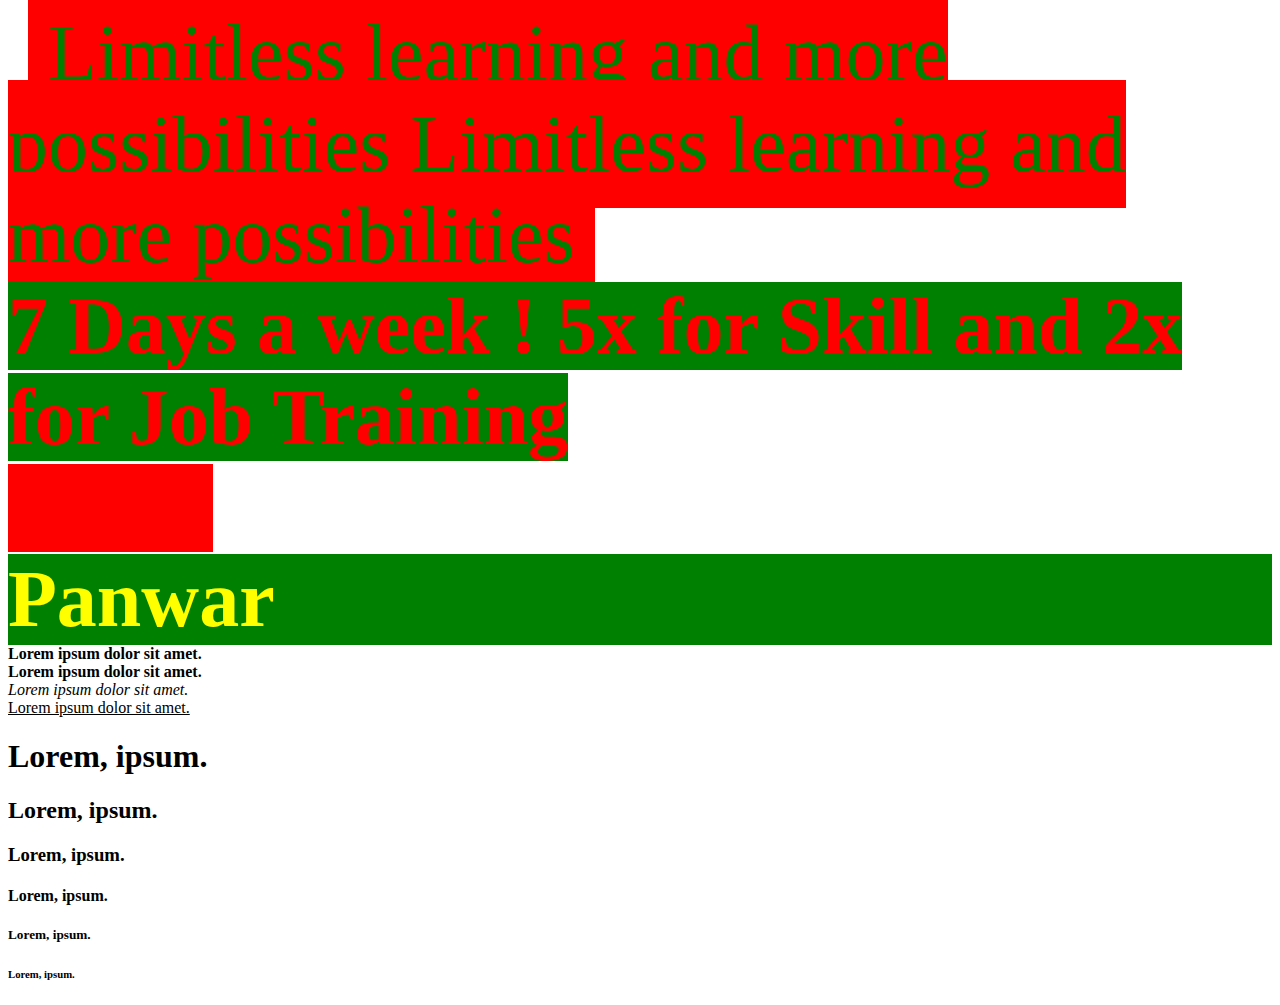
<file: index.html>
<html>
    <head>
        <title>Mango</title>
    </head>
    <body>
      <div>
        <span style="color:green; font-size: 80px; font-weight:800px; background-color: red; padding:20px; margin: 20px;">
          Limitless learning and more possibilities Limitless learning and more
          possibilities
        </span>
        <br />
        <!-- i was learning html -->
        <span style="color:red; font-size: 80px; font-weight:800; background-color: green;">7 Days a week ! 5x for Skill and 2x for Job Training</span>
        <br/>
        <span style="color:red ; font-size: 80px; font-weight:800; background-color: red;">Apple</span>
      </div>
      <div style="color:yellow ; font-size: 80px; font-weight:800; background-color:green;">Panwar</div>
      <strong>Lorem ipsum dolor sit amet.</strong>
      <br/>
      <b>Lorem ipsum dolor sit amet.</b>
      <br/>
      <i>Lorem ipsum dolor sit amet.</i>
      <br/>
      <u>Lorem ipsum dolor sit amet.</u>
      <h1>Lorem, ipsum.</h1>
      <h2>Lorem, ipsum.</h2>
      <h3>Lorem, ipsum.</h3>
      <h4>Lorem, ipsum.</h4>
      <h5>Lorem, ipsum.</h5>
      <h6>Lorem, ipsum.</h6>
    </body>
  </html>
</file>
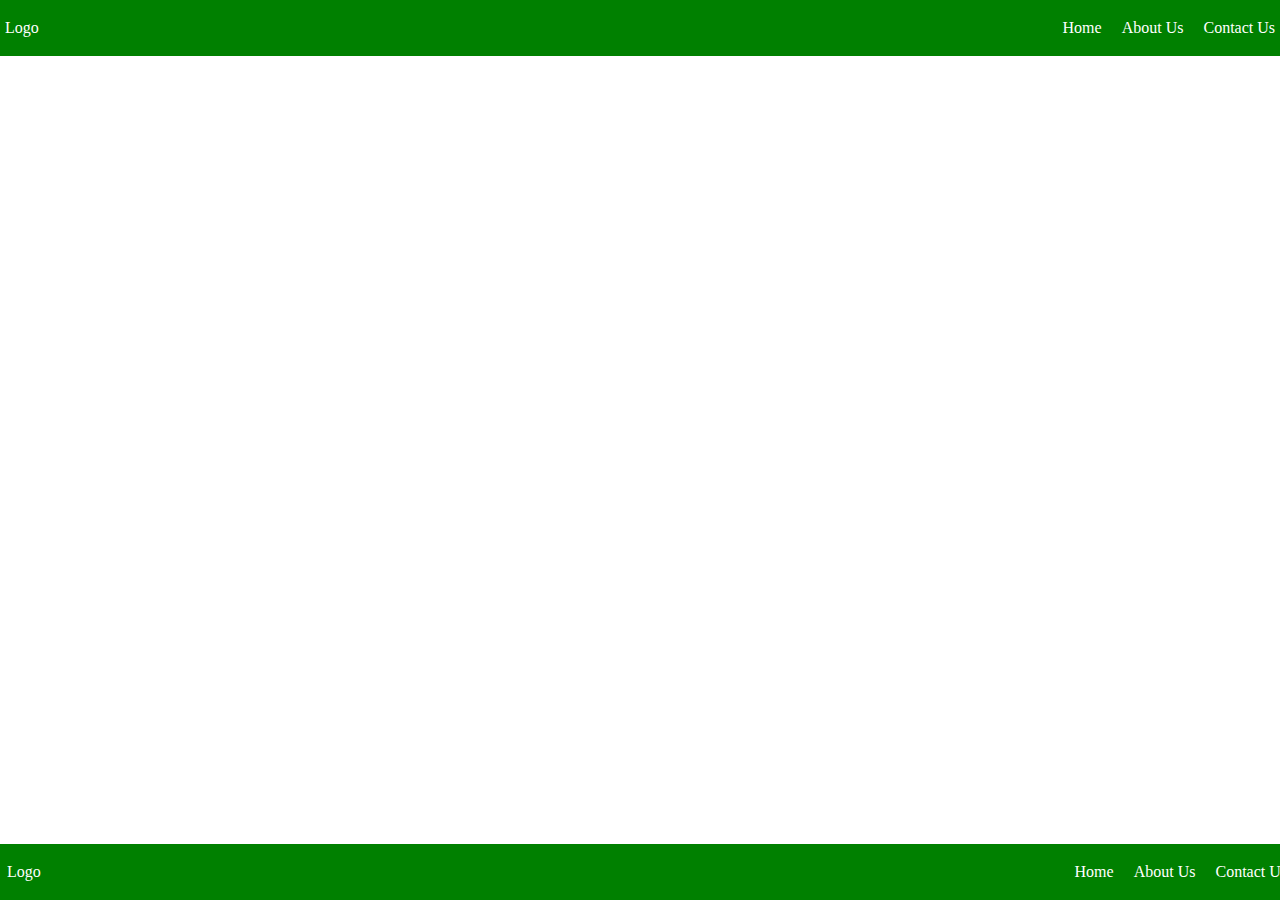
<file: 1aughm.html>
<!DOCTYPE html>
<html lang="en">
<head>
    <meta charset="UTF-8">
    <meta name="viewport" content="width=device-width, initial-scale=1.0">
    <title>header and footer</title>
</head>
<body style="padding: 0; margin: 0">
    <!-- Header -->
    <header
      style="
        display: flex;
        flex-direction: row;
        justify-content: space-between;
        background-color: green;
        color: white;
        height: 56px;
        align-items: center;
        padding: 0 5px 0 5px;
        position : sticky;
        top: 0;
      "
    >
      <div>Logo</div>
      <div style="display: flex; flex-direction: row">
        <div>Home</div>
        <div style="padding: 0 20px 0 20px">About Us</div>
        <div>Contact Us</div>
      </div>
    </header>
    <footer style="display: flex; 
    flex-direction: row;
    justify-content: space-between;
    background-color: green;
    color: white;
    height: 56px;
    width: 100%;
    align-items: center;
    padding: 0 7px 0 7px;
    position : fixed;
    bottom: 0;"
    >
    <div>Logo</div>
    <div style="display: flex; flex-direction: row">
        <div>Home</div>
        <div style="padding: 0 20px 0 20px">About Us</div>
        <div>Contact Us</div>
      </div>
    </footer>
</body>
</html>
</file>
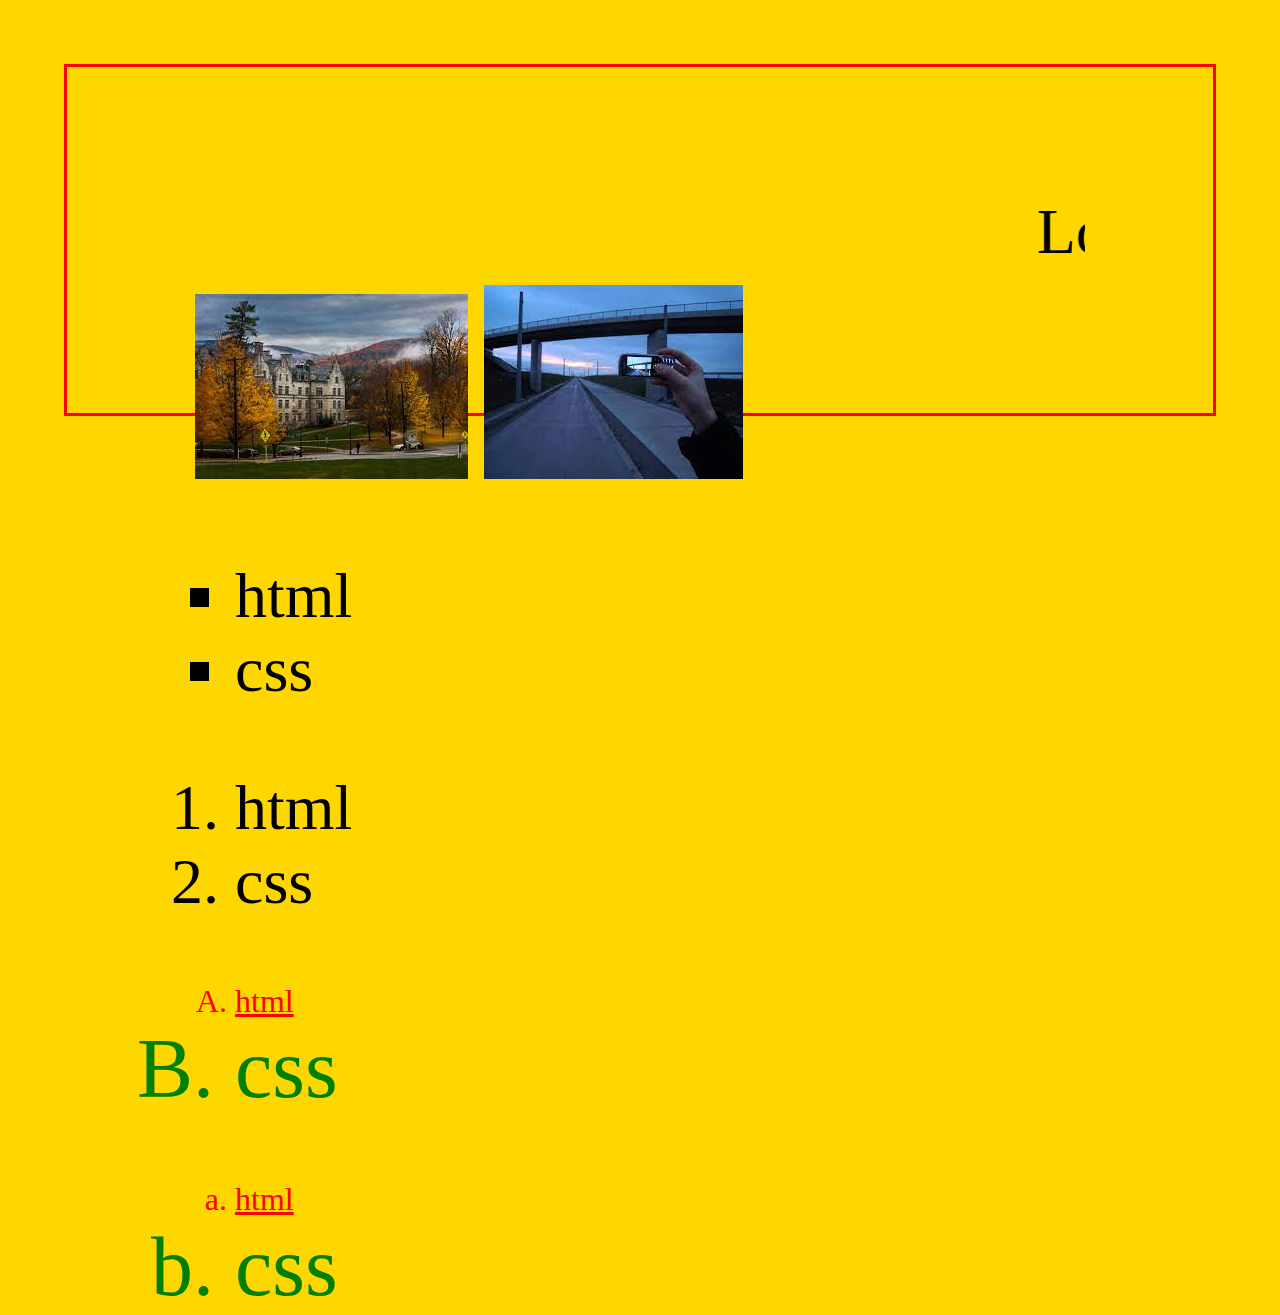
<file: 31july.html>
<!DOCTYPE html>
<html lang="en">
<head>
    <meta charset="UTF-8">
    <meta name="viewport" content="width=device-width, initial-scale=1.0">
    <title>Document</title>
    <link rel="stylesheet" href="./test/31july.css">
    <!-- <style> 
    .trial {
        color: red;
        font-size: 32px;
        font-weight: 500;
        text-decoration: underline;
      }
      
      .trial2 {
        color: green;
        font-size: 84px;
      }
      </style>-->
</head>
<marquee>Lorem ipsum dolor sit amet consectetur adipisicing elit. Laboriosam perspiciatis maiores iste, aut iusto nulla fuga amet doloribus autem ducimus saepe quasi tempore, dolores explicabo. Magnam, expedita error quis optio ea nam nulla itaque!</marquee>
<body class="box">
    <img
    alt="college"
    src="[data-uri]"
  />
    <img src="[data-uri]"
    alt="car">
    <ul type="square">
        <li>html</li>
        <li>css</li>
    </ul>
    <ol>
        <li>html</li>
        <li>css</li>
    </ol>
    <ol type="A">
        <li class="trial">html</li>
        <li class="trial2">css</li>
    </ol>
    <ol type="a">
        <li class="trial">html</li>
        <li class="trial2">css</li>
    </ol>
</body>
</html>
</file>
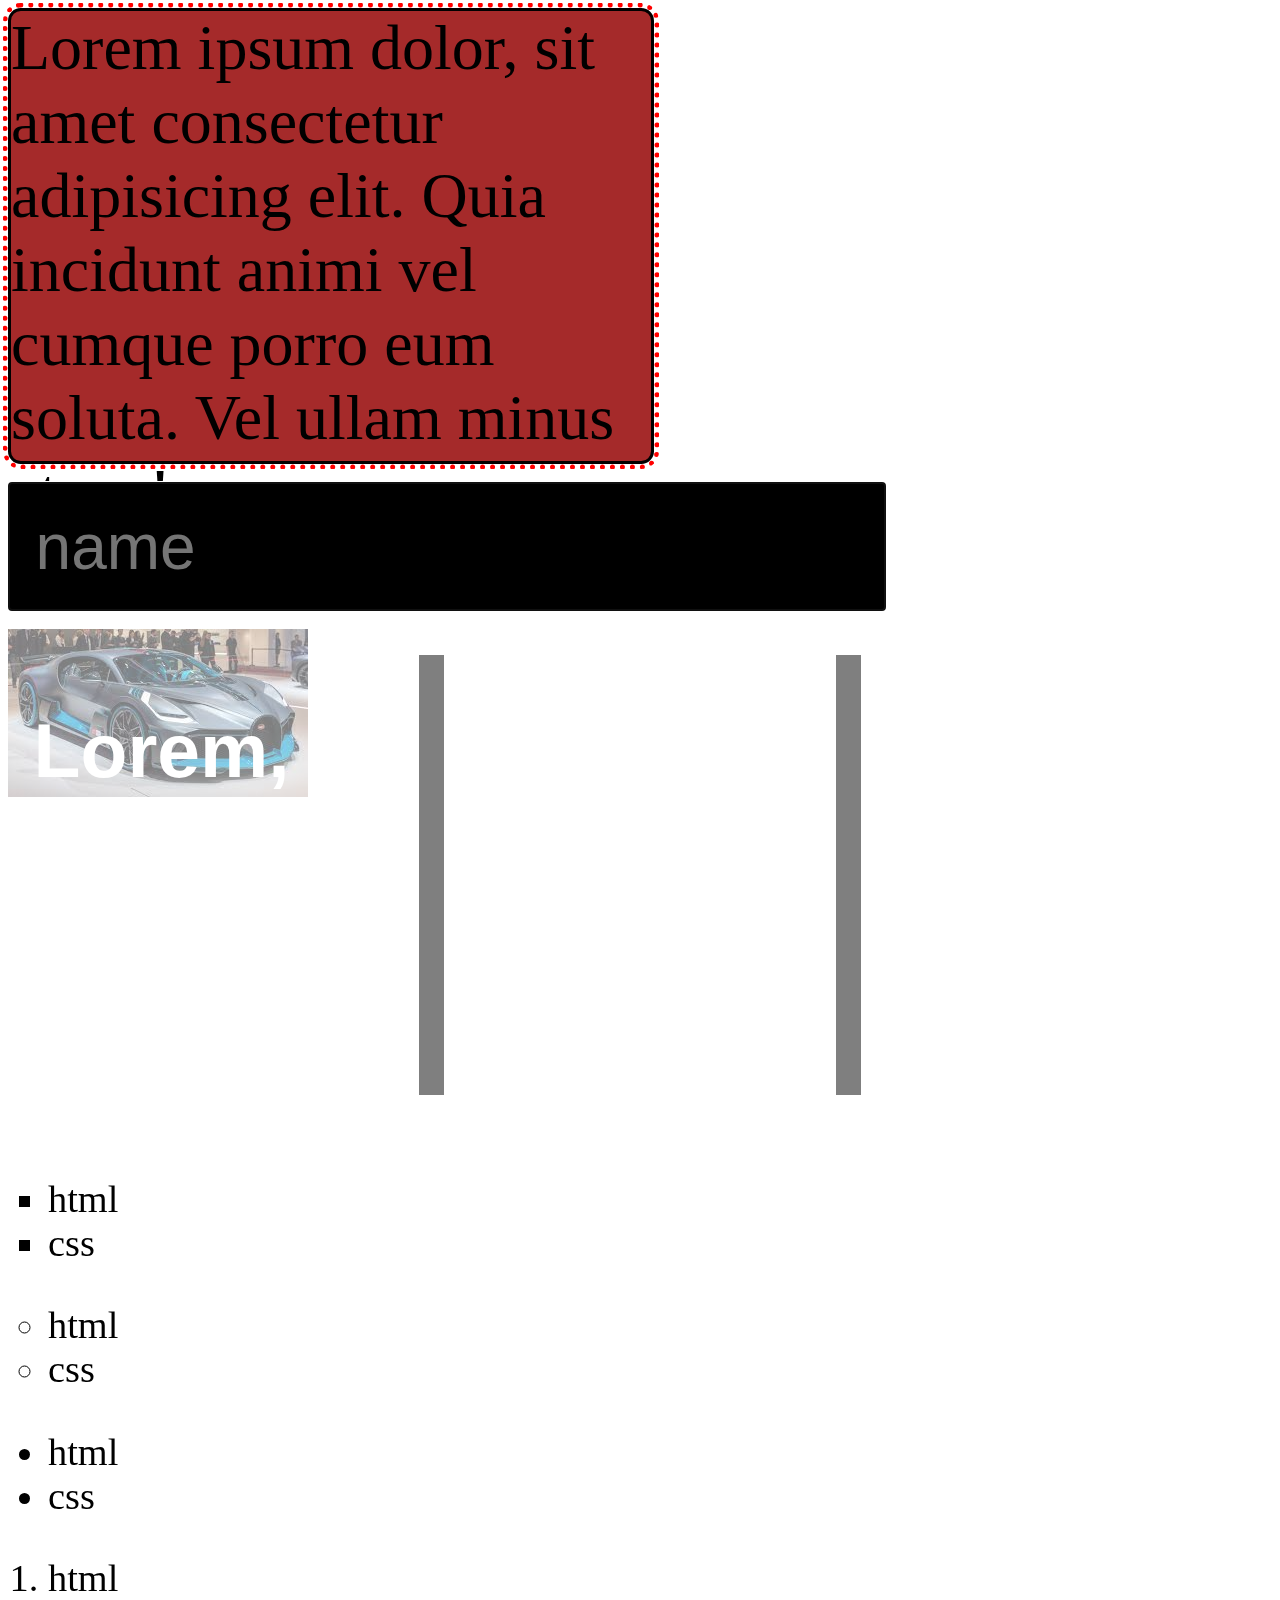
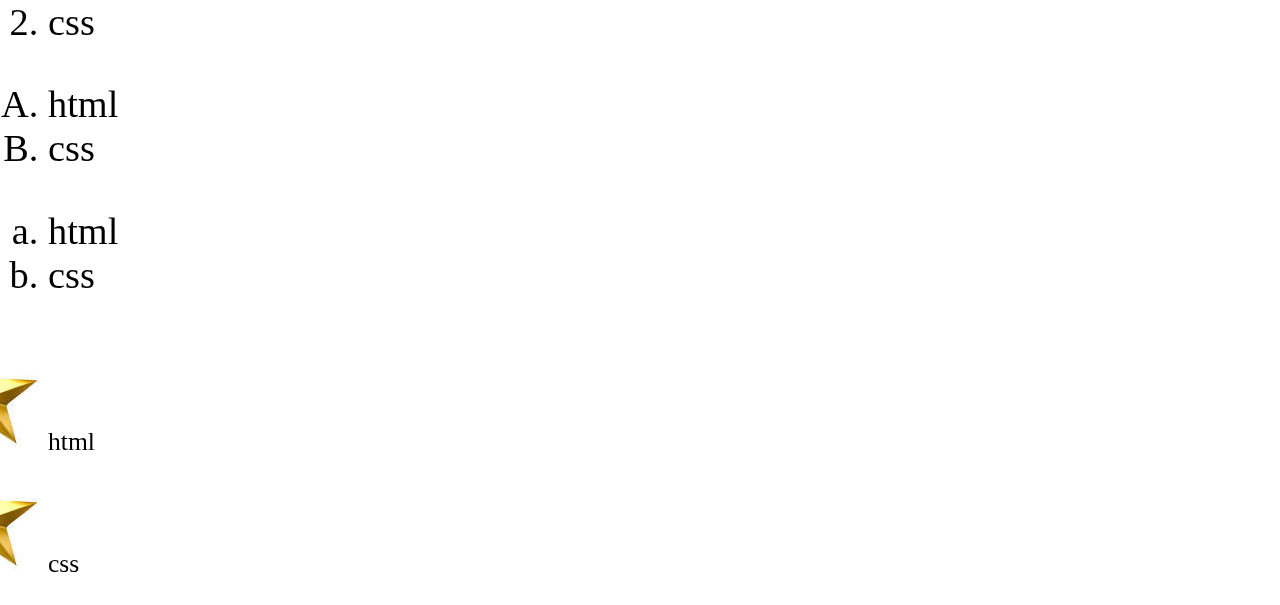
<file: 31julyhm.html>
<!DOCTYPE html>
<html lang="en">
<head>
    <meta charset="UTF-8">
    <meta name="viewport" content="width=device-width, initial-scale=1.0">
    <title>APPLE</title>
    <link rel="stylesheet" href="./test/31julyhm.css">
</head>
<body>
    <div class="text">
        Lorem ipsum dolor, sit amet consectetur adipisicing elit. Quia incidunt animi vel cumque porro eum soluta. Vel ullam minus atque!
    </div>
    <br/>
    <div>
        <input autofocus placeholder="name">
    </div>
    <br/>
    <div class="peg">
        <h1> Lorem, ipsum dolor</h1>
        <p>Lorem ipsum dolor sit amet consectetur adipisicing elit. Nesciunt cum iure nulla debitis doloribus odit corporis fugiat rerum, dicta maxime.</p>
        <p>Lorem ipsum dolor sit amet consectetur adipisicing elit. Harum, amet? Corrupti dolores consequatur accusantium sunt porro possimus iusto ex dignissimos?</p>
    </div>
    <br/>
    <div>
        <ul class="hello" type="square">
            <li>html</li>
            <li>css</li>
        </ul>
        <ul class="hello" type="circle">
            <li>html</li>
            <li>css</li>
        </ul>
        <ul class="hello">
            <li>html</li>
            <li>css</li>
        </ul>
        <ol class="hello">
            <li>html</li>
            <li>css</li> 
        </ol>
        <ol class="hello" type="A">
            <li class="trial">html</li>
            <li class="trial2">css</li>
        </ol>
        <ol  class="hello"type="a">
            <li class="trial">html</li>
            <li class="trial2">css</li>
        </ol>
        <ul id="hello">
            <li>html</li>
            <li>css</li>
        </ul>
    </div>
</body>
</html>
</file>
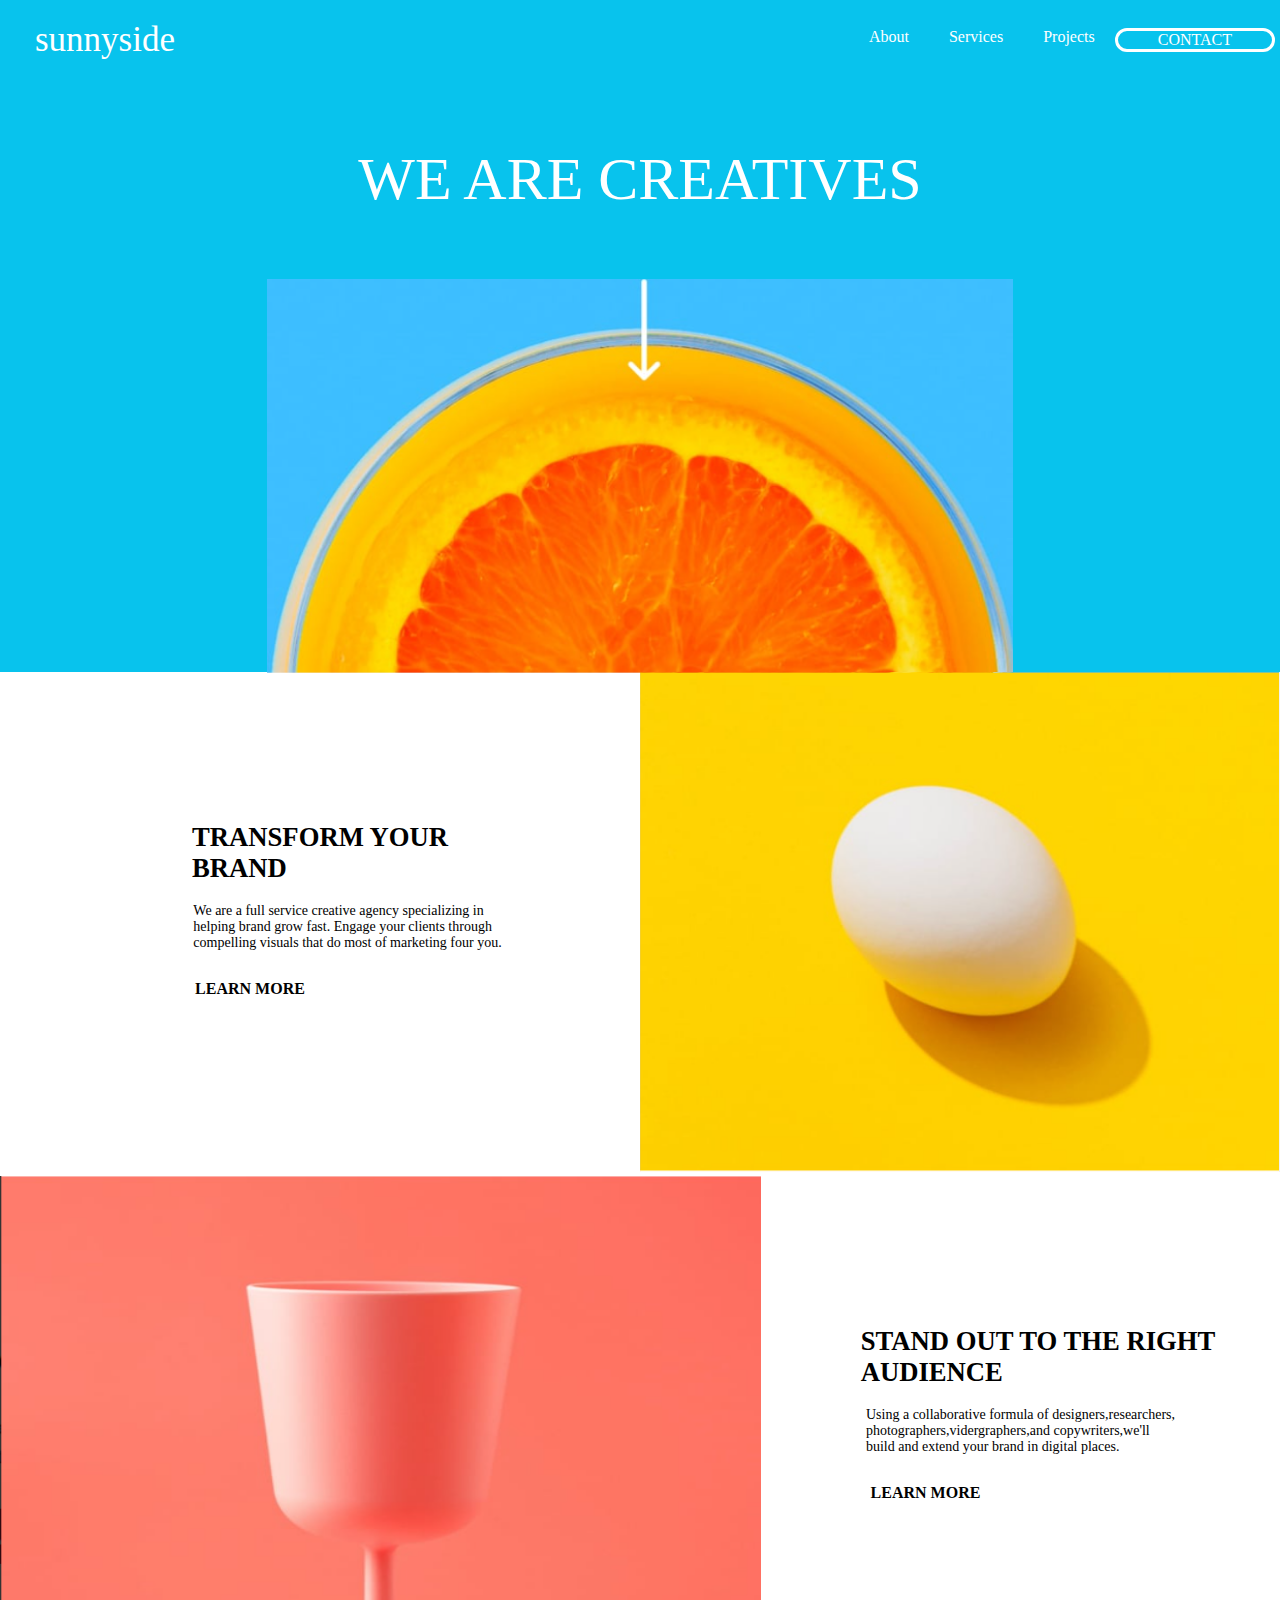
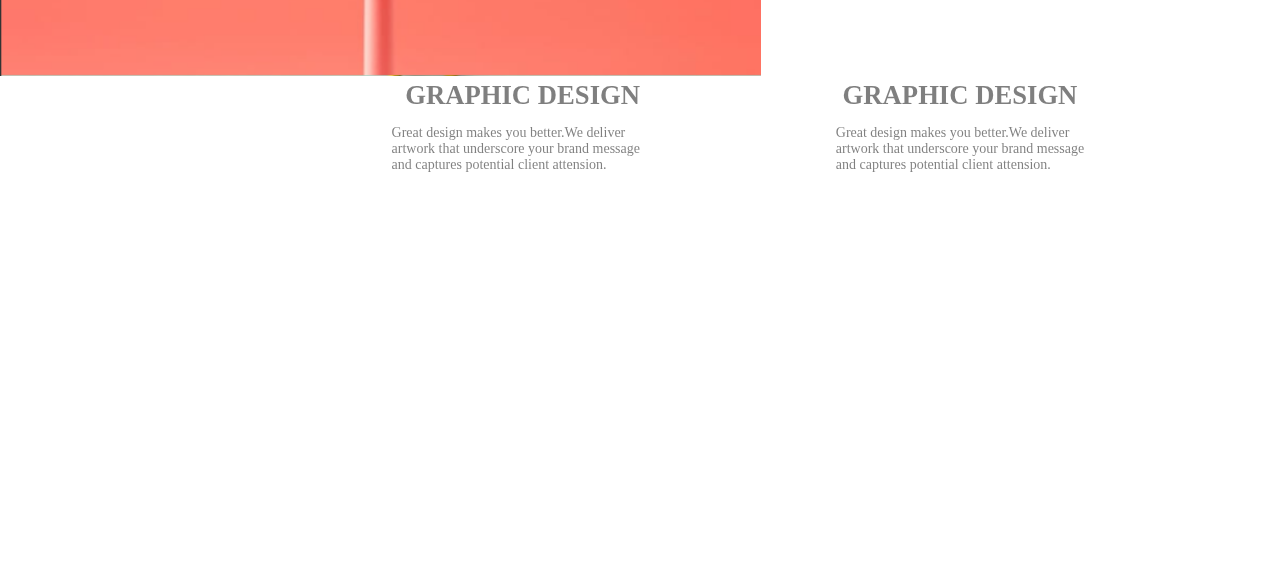
<file: project.html>
<!DOCTYPE html>
<html lang="en">
<head>
    <meta charset="UTF-8">
    <meta name="viewport" content="width=device-width, initial-scale=1.0">
    <title>Document</title>
    <link rel="stylesheet" href="project.css">
</head>
<body style="padding: 0; margin:0;">
   <div>
    <header class="head">
        <div style="font-size: 35px; padding: 0 0 0 30px">sunnyside</div>
        <div style="display: flex; flex-direction: row">
            <div class="a">About</div>
            <div class="a">Services</div>
            <div class="a">Projects</div>
            <span id="b">CONTACT</span>
        </div>
    </header>
    <div class="c">
        <div class="d">
            WE ARE CREATIVES
        </div>
        <div style="text-align: center;">
            <img src="orange1.png" alt="not visible" height="394px">
        </div>
    </div>
    <div style="display: flex;flex-direction: row;width: 100%;">
        <div style="width:50%;height: 500px;">
            <div style="display: flex; justify-content:center;align-items: center;text-align:left; margin:100px 0 5px 0;padding:50px 0 0 0; font-size: 20pt;">
            <strong>TRANSFORM YOUR <br/>BRAND</strong>
            </div>
            <div style="display: flex; justify-content:center;align-items: center;text-align:left;font-size: 14px;margin: 0 0 15px 55px;padding: 0; ">
                <p>We are a full service creative agency specializing in <br/>
                   helping brand grow fast. Engage your clients through <br/>
                   compelling visuals that do most of marketing four you.<br/>
                </p>
            </div>
            <div style="display:flex;justify-content:center;align-items: center; text-align:left; margin:0 140px 0 0;padding: 0;">
               <strong> LEARN MORE</strong> 
            </div>
        </div>
        <div>
            <img src="egg.png" alt="not visible" style="height: 500px;width:50vw;">
        </div>
    </div>
    <div style="display: flex;flex-direction: row;width: 100%;">
    <div>
        <img src="glass.png" alt="not visible" style="height: 500px;width:761px;display: inline;">
    </div>
    <div style="width:50%;height: 500px;display: inline;">
        <div style="display: flex; justify-content:center;align-items: center;text-align:left; margin:100px 0 5px 35px;padding:50px 0 0 0;font-size: 20pt;">
        <strong>STAND OUT TO THE RIGHT<br/>AUDIENCE</strong>
        </div>
        <div style="display: flex; justify-content:center;align-items: center;text-align:left;font-size: 14px;margin: 0 0 15px 0;padding: 0;  ">
            <p>Using a collaborative formula of designers,researchers, <br/>
               photographers,vidergraphers,and copywriters,we'll <br/>
               build and extend your brand in digital places.<br/>
            </p><br/>
        </div>
        <div style="display:flex;justify-content:center;align-items: center;text-align:left; margin:0 190px 0 0;padding: 0;">
           <strong> LEARN MORE</strong> 
        </div>
    </div>
    </div>
    <div style="display: flex;flex-direction:row;width: 100%;">
        <div class="e"style="width:50%;height: 500px; " >
        <div style="display: flex; justify-content:end;align-items: center;text-align:left; font-size: 20pt;">
            <strong>GRAPHIC DESIGN</strong>
        </div>
        <div style="display: flex; justify-content:end;align-items: center;text-align:left;font-size: 14px;margin: 0 0 15px 0;padding: 0; ">
            <p>Great design makes you better.We deliver<br/>
               artwork that underscore your brand message<br/>
               and captures potential client attension.<br/>
            </p>
        </div>
        </div>
        <div class="e" style="width:50%;height: 500px;">
            <div style="display: flex; justify-content:center;align-items: center;text-align:left; font-size: 20pt;">
                <strong>GRAPHIC DESIGN</strong>
            </div>
            <div style="display: flex; justify-content:center;align-items: center;text-align:left;font-size: 14px;margin: 0 0 15px 0;padding: 0;  ">
                <p>Great design makes you better.We deliver<br/>
                   artwork that underscore your brand message<br/>
                   and captures potential client attension.<br/>
                </p>
            </div>
            </div> 
    </div>
</body>
</html>
</file>
<file: test/31july.css>
.trial {
    color: red;
    font-size: 32px;
    font-weight: 500;
    text-decoration: underline;
  }
  
  .trial2 {
    color: green;
    font-size: 84px;
  }
  .box {
    background-color: gold;
    font-size: 5vw;
    padding: 10vw;
    margin: 5vw;
    border: solid;
    height: 10vh;
    border-color: red;
}
</file>
<file: test/31julyhm.css>
.text{
    background-color: brown;
    color: black;
    border-style: solid;
    border-radius: 1vw;
    border-color: black;
    height: 50vh;
    width: 50vw;
    outline:5px dotted red;
    font-size: 5vw;
}
input{
    caret-color: purple;
    color: white;
    background: black;
    font-size: 5vw;
    padding: 2vw;
}
.peg{
    padding: 2vw;
    background-image: url("[data-uri]");
    background-repeat: no-repeat;
    opacity: 0.5;
    font-family: 'Gill Sans', 'Gill Sans MT', Calibri, 'Trebuchet MS', sans-serif;
    color: white;
    font-weight: bold;
    font-size: 3vw;
    column-count: 3;
    column-rule-style: solid;
    column-rule-color: black;
    column-rule-width: 2vw;
}
.hello{
    font-size: 3vw;
}
#hello{
    font-size: 2vw;
    list-style-image: url("[data-uri]");
}
</file>
<file: project.css>
.head{
        display: flex;
        flex-direction: row;
        justify-content: space-between;
        background-color:rgb(8, 195, 237);
        color: white;
        height: 80px;
        align-items: center;
        position : sticky;
        top: 0;
        padding: 0 5px 0 5px;
}
.a{
    padding: 0 20px 0 20px;
}
#b{
    padding: 0 40px 0 40px; 
    border: 3px solid white;
    border-radius:15px ;
}
#b:hover {background-color:white; color: black;} 
.c{
    background-color:rgb(8, 195, 237);
    height: 592px;
}
.d{
    display: flex;
    justify-content: center;
    align-items: center;
    margin:0;
    padding:65px;
    font-size: 60px;
    color:white;
}
.e{
    background-image: url("https://images.unsplash.com/photo-1634771143554-5cfbcd99d399?ixlib=rb-4.0.3&ixid=M3wxMjA3fDB8MHxwaG90by1wYWdlfHx8fGVufDB8fHx8fA%3D%3D&auto=format&fit=crop&w=388&q=80");
    background-size: cover;
    opacity: .5;
    clear:both;
    overflow: hidden;
    display: block;
    float: left;
    width:100%;
}
</file>
